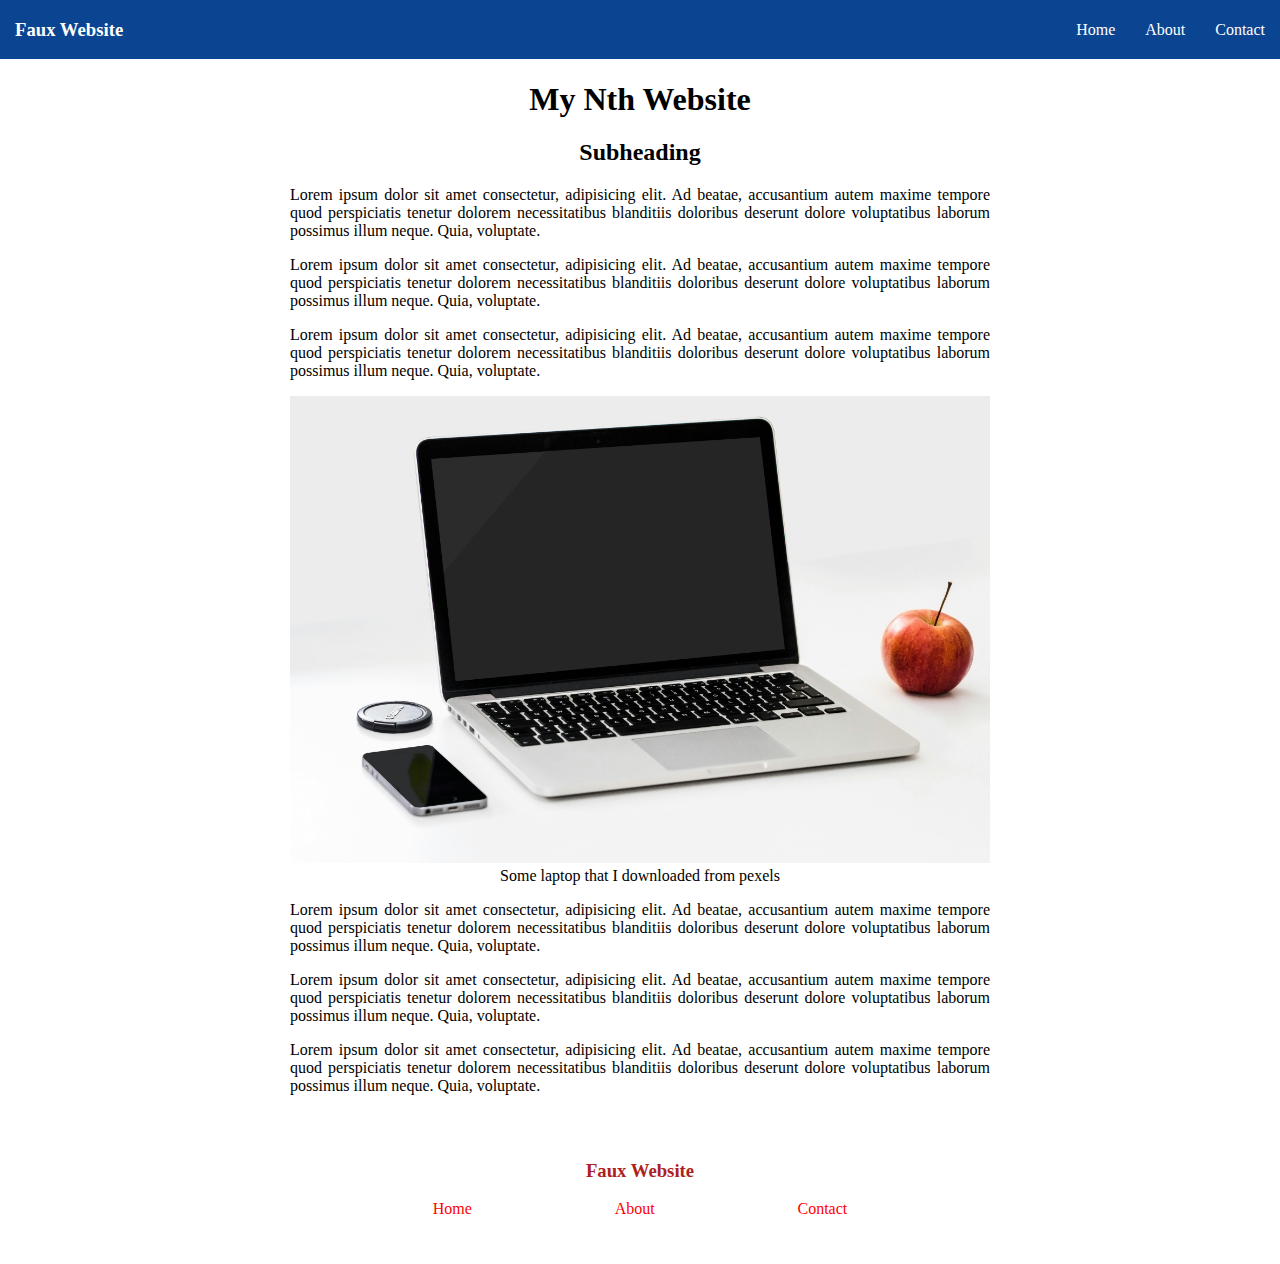
<file: index.html>
<!DOCTYPE html>
<html lang="en">
  <head>
    <meta charset="UTF-8" />
    <meta name="viewport" content="width=device-width, initial-scale=1.0" />
    <title>My Nth Webpage</title>
    <link rel="stylesheet" href="style.css" />
  </head>
  <body>
    <header>
      <h3>Faux Website</h3>
      <nav>
        <ul>
          <li><a href="index.html">Home</a></li>
          <li><a href="about.html">About</a></li>
          <li><a href="contact.html">Contact</a></li>
        </ul>
      </nav>
    </header>
    <main>
      <h1>My Nth Website</h1>
      <h2>Subheading</h2>
      <p>
        Lorem ipsum dolor sit amet consectetur, adipisicing elit. Ad beatae,
        accusantium autem maxime tempore quod perspiciatis tenetur dolorem
        necessitatibus blanditiis doloribus deserunt dolore voluptatibus laborum
        possimus illum neque. Quia, voluptate.
      </p>
      <p>
        Lorem ipsum dolor sit amet consectetur, adipisicing elit. Ad beatae,
        accusantium autem maxime tempore quod perspiciatis tenetur dolorem
        necessitatibus blanditiis doloribus deserunt dolore voluptatibus laborum
        possimus illum neque. Quia, voluptate.
      </p>
      <p>
        Lorem ipsum dolor sit amet consectetur, adipisicing elit. Ad beatae,
        accusantium autem maxime tempore quod perspiciatis tenetur dolorem
        necessitatibus blanditiis doloribus deserunt dolore voluptatibus laborum
        possimus illum neque. Quia, voluptate.
      </p>
      <figure>
        <img
          src="pexels-morningtrain-18105.jpg"
          alt="a laptop, a phone and an apple on a white background"
        />
        <figcaption>Some laptop that I downloaded from pexels</figcaption>
      </figure>
      <p>
        Lorem ipsum dolor sit amet consectetur, adipisicing elit. Ad beatae,
        accusantium autem maxime tempore quod perspiciatis tenetur dolorem
        necessitatibus blanditiis doloribus deserunt dolore voluptatibus laborum
        possimus illum neque. Quia, voluptate.
      </p>
      <p>
        Lorem ipsum dolor sit amet consectetur, adipisicing elit. Ad beatae,
        accusantium autem maxime tempore quod perspiciatis tenetur dolorem
        necessitatibus blanditiis doloribus deserunt dolore voluptatibus laborum
        possimus illum neque. Quia, voluptate.
      </p>
      <p>
        Lorem ipsum dolor sit amet consectetur, adipisicing elit. Ad beatae,
        accusantium autem maxime tempore quod perspiciatis tenetur dolorem
        necessitatibus blanditiis doloribus deserunt dolore voluptatibus laborum
        possimus illum neque. Quia, voluptate.
      </p>
      <footer>
        <h3>Faux Website</h3>
        <nav>
          <ul>
            <li><a href="index.html">Home</a></li>
            <li><a href="about.html">About</a></li>
            <li><a href="contact.html">Contact</a></li>
          </ul>
        </nav>
      </footer>
    </main>
  </body>
</html>
</file>
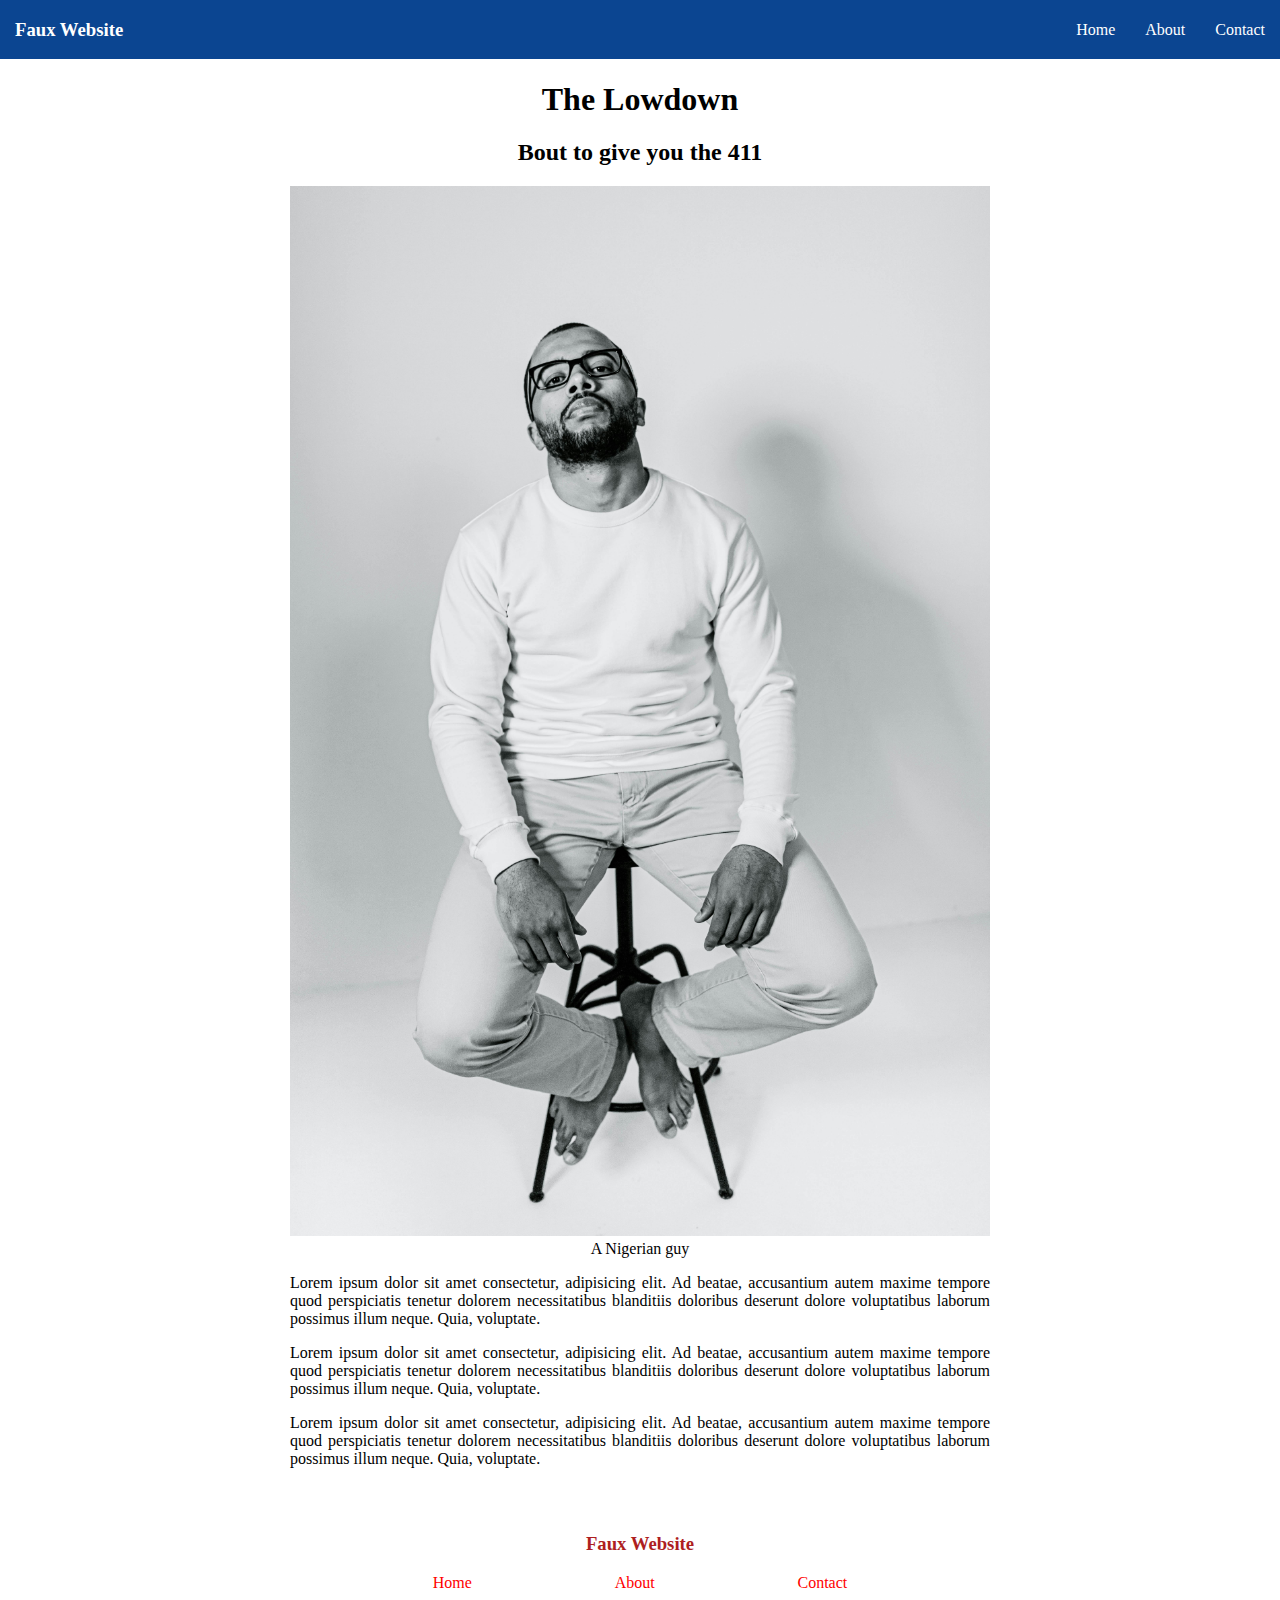
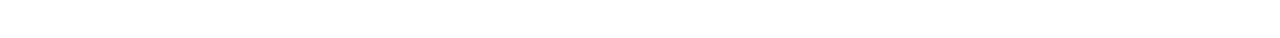
<file: about.html>
<!DOCTYPE html>
<html lang="en">
<head>
    <meta charset="UTF-8">
    <meta name="viewport" content="width=device-width, initial-scale=1.0">
    <title>About page</title>
    <link rel="stylesheet" href="style.css">
</head>
<body>
    <header>
        <h3>Faux Website</h3>
        <nav>
            <ul>
                <li><a href="index.html">Home</a> </li>
                <li><a href="about.html">About</a></li>
                <li><a href="contact.html">Contact</a></li>
            </ul>
        </nav>
    </header>
    <main>
      <h1> The Lowdown</h1>
      <h2>Bout to give you the 411</h2>
      <figure>
        <img src="pexels-vazhnik-7561910.jpg" alt="a picture of a Nigerian guy from pexels" />
        <figcaption>A Nigerian guy</figcaption>
      </figure>
      <p>
        Lorem ipsum dolor sit amet consectetur, adipisicing elit. 
        Ad beatae, accusantium autem maxime tempore quod perspiciatis 
        tenetur dolorem necessitatibus blanditiis doloribus deserunt dolore 
        voluptatibus laborum possimus illum neque. Quia, voluptate.
      </p>
      <p>
        Lorem ipsum dolor sit amet consectetur, adipisicing elit. 
        Ad beatae, accusantium autem maxime tempore quod perspiciatis 
        tenetur dolorem necessitatibus blanditiis doloribus deserunt dolore 
        voluptatibus laborum possimus illum neque. Quia, voluptate.
      </p>
      <p>
        Lorem ipsum dolor sit amet consectetur, adipisicing elit. 
        Ad beatae, accusantium autem maxime tempore quod perspiciatis 
        tenetur dolorem necessitatibus blanditiis doloribus deserunt dolore 
        voluptatibus laborum possimus illum neque. Quia, voluptate.
      </p>
      <footer>
          <h3>Faux Website</h3>
          <nav>
              <ul>
                  <li><a href="index.html">Home</a> </li>
                  <li><a href="about.html">About</a></li>
                  <li><a href="contact.html">Contact</a></li>
              </ul>
          </nav>
      </footer>
    </main>
</body>
</html>
</file>
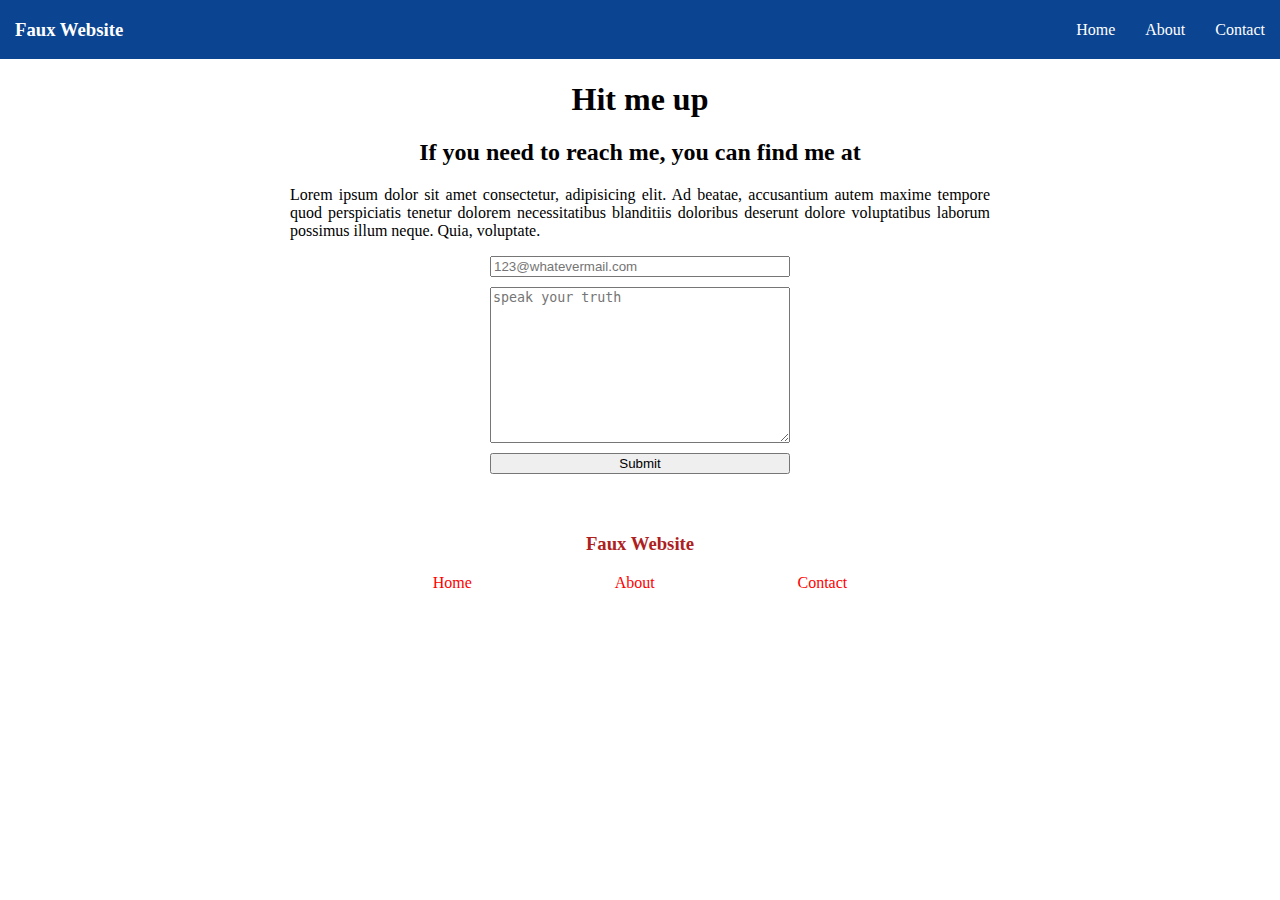
<file: contact.html>
<!DOCTYPE html>
<html lang="en">
<head>
    <meta charset="UTF-8">
    <meta name="viewport" content="width=device-width, initial-scale=1.0">
    <title>About page</title>
    <link rel="stylesheet" href="style.css">
</head>
<body>
    <header>
        <h3>Faux Website</h3>
        <nav>
            <ul>
                <li><a href="index.html">Home</a> </li>
                <li><a href="about.html">About</a></li>
                <li><a href="contact.html">Contact</a></li>
            </ul>
        </nav>
    </header>
    <main>
      <h1> Hit me up</h1>
      <h2>If you need to reach me, you can find me at</h2>      
      <p>
        Lorem ipsum dolor sit amet consectetur, adipisicing elit. 
        Ad beatae, accusantium autem maxime tempore quod perspiciatis 
        tenetur dolorem necessitatibus blanditiis doloribus deserunt dolore 
        voluptatibus laborum possimus illum neque. Quia, voluptate.
      </p>
      <form action="#" method="get">
        <label for="email">Email</label>   
        <input type="email" id="email" placeholder="123@whatevermail.com" required />
        <label for="textarea">Text Area</label>
        <textarea name="textarea" id="textarea" cols="30" rows="10" placeholder="speak your truth" required></textarea> 
        <input type="submit" />   
      </form>      
      <footer>
          <h3>Faux Website</h3>
          <nav>
              <ul>
                  <li><a href="index.html">Home</a> </li>
                  <li><a href="about.html">About</a></li>
                  <li><a href="contact.html">Contact</a></li>
              </ul>
          </nav>
      </footer>
    </main>
</body>
</html>
</file>
<file: style.css>
body {
    margin: 0;
}

header {
    position: sticky;
    top: 0;
    left: 0;
    display: flex;
    justify-content: space-between;
    align-items: center;
    background-color: rgb(11, 69, 145);
    color: white;
    padding: 0 15px;
}

header a {
    color: white;
}

ul {
    list-style: none;
    display: flex;
    padding: 0;
}

li {
    padding-left: 30px;
}

a {
    text-decoration: none;
    color: black;
}

main {
    margin: 0 auto;
    max-width: 700px;
    padding: 0 15px;
}

h1, h2, figcaption, footer {
    text-align: center;
}

p {
    text-align: justify;
}

figure {
    margin: 0;
}

img {
    width: 100%;
}

footer {
    padding: 30px 0;
    color: rgb(174, 31, 31);
}

footer a {
    color: red;
}

footer nav ul {
    justify-content: space-evenly;
}
footer nav ul li {
    padding: 0;
}

label {
    display: none;
}

form {
    width: 300px;
    display: flex;
    flex-direction: column;
    margin: auto;
}

input, textarea {
    margin-bottom: 10px;
}
</file>
